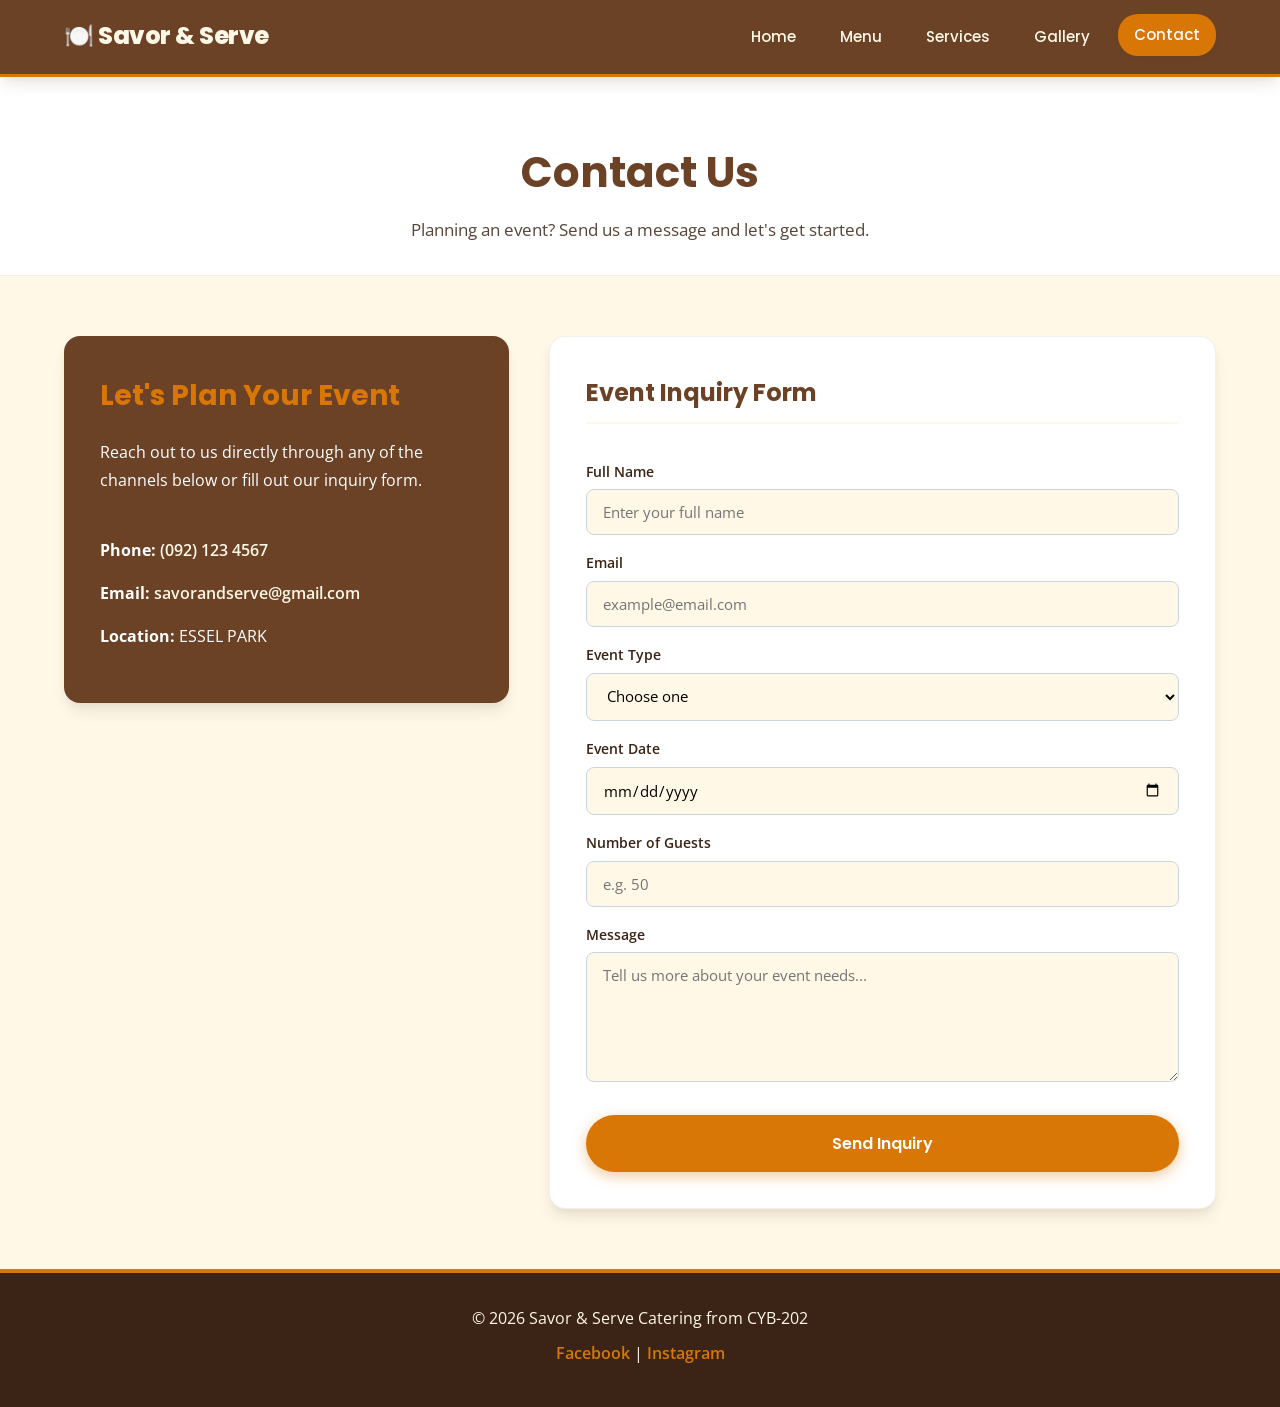
<file: contact.html>
<!DOCTYPE html>
<html lang="en">
<head>
    <meta charset="UTF-8">
    <meta name="viewport" content="width=device-width, initial-scale=1.0">
    <meta name="description" content="Send an inquiry to Savor & Serve Catering to plan your upcoming event.">
    <title>Savor &amp; Serve Catering | Contact</title>
    <link rel="stylesheet" href="style.css">
</head>
<body>
<header>
    <div class="navbar">
        <div class="logo">🍽️ Savor &amp; Serve</div>
        <nav aria-label="Main navigation">
            <a class="" href="index.html">Home</a>
            <a class="" href="menu.html">Menu</a>
            <a class="" href="services.html">Services</a>
            <a class="" href="gallery.html">Gallery</a>
            <a class="active" href="contact.html">Contact</a>
        </nav>
    </div>
</header>

<main>
<div class="page-title">
    <h1>Contact Us</h1>
    <p>Planning an event? Send us a message and let's get started.</p>
</div>

<section>
    <div class="container">
        <div class="contact-grid">
            <div class="contact-info">
                <h2>Let's Plan Your Event</h2>
                <p>Reach out to us directly through any of the channels below or fill out our inquiry form.</p>
                <br>
                <p><strong>Phone:</strong> <a href="tel:+63123456789">(092) 123 4567</a></p>
                <p><strong>Email:</strong> <a href="mailto:savorandserve@gmail.com">savorandserve@gmail.com</a></p>
                <p><strong>Location:</strong> ESSEL PARK</p>
            </div>

            <form action="#" method="post">
                <fieldset>
                    <legend>Event Inquiry Form</legend>

                    <label for="name">Full Name</label>
                    <input id="name" name="name" type="text" placeholder="Enter your full name" required>

                    <label for="email">Email</label>
                    <input id="email" name="email" type="email" placeholder="example@email.com" required>

                    <label for="event">Event Type</label>
                    <select id="event" name="event" required>
                        <option value="">Choose one</option>
                        <option>Birthday</option>
                        <option>Wedding</option>
                        <option>Corporate Event</option>
                        <option>Private Party</option>
                        <option>School Event</option>
                    </select>

                    <label for="date">Event Date</label>
                    <input id="date" name="date" type="date" required>

                    <label for="guests">Number of Guests</label>
                    <input id="guests" name="guests" type="number" min="1" placeholder="e.g. 50" required>

                    <label for="message">Message</label>
                    <textarea id="message" name="message" placeholder="Tell us more about your event needs..."></textarea>

                    <button class="btn" type="submit">Send Inquiry</button>
                </fieldset>
            </form>
        </div>
    </div>
</section>
</main>

<footer>
    <p>&copy; 2026 Savor &amp; Serve Catering from CYB-202</p>
    <p>
        <a href="https://www.facebook.com/" target="_blank" rel="noopener">Facebook</a> |
        <a href="https://www.instagram.com/" target="_blank" rel="noopener">Instagram</a>
    </p>
</footer>
</body>
</html>
</file>
<file: style.css>
/* ==========================================================================
   STYLE GUIDE & CSS VARIABLES
   Bagalayos, Carl Laurence
   Tibe, Prince
   Tayag, Carl Angel
   ========================================================================== */
@import url('https://fonts.googleapis.com/css2?family=Open+Sans:ital,wght@0,400;0,600;1,400&family=Poppins:wght@500;600;700;800&display=swap');

:root {
    --cream: #FFF8E7;
    --warm-brown: #6B4226;
    --orange: #D97706;
    --orange-hover: #b45309;
    --dark-brown: #3B2416;
    --white: #FFFFFF;
    --shadow-sm: 0 4px 6px -1px rgba(59, 36, 22, 0.05);
    --shadow-md: 0 10px 15px -3px rgba(59, 36, 22, 0.1), 0 4px 6px -2px rgba(59, 36, 22, 0.05);
    --shadow-lg: 0 20px 25px -5px rgba(59, 36, 22, 0.15), 0 10px 10px -5px rgba(59, 36, 22, 0.04);
    --transition: all 0.3s cubic-bezier(0.4, 0, 0.2, 1);
}

/* Base Reset & Typography */
* {
    box-sizing: border-box;
    margin: 0;
    padding: 0;
}

html {
    scroll-behavior: smooth;
}

body {
    font-family: 'Open Sans', sans-serif;
    background-color: var(--cream);
    color: var(--dark-brown);
    line-height: 1.7;
    display: flex;
    flex-direction: column;
    min-height: 100vh;
}

h1, h2, h3, h4, .logo, .btn, nav a {
    font-family: 'Poppins', sans-serif;
}

a {
    transition: var(--transition);
}

/* Focus States for Accessibility */
a:focus-visible, button:focus-visible, input:focus-visible, select:focus-visible, textarea:focus-visible {
    outline: 3px solid var(--orange);
    outline-offset: 3px;
}

/* ==========================================================================
   NAVIGATION & HEADER
   ========================================================================== */
header {
    background-color: var(--warm-brown);
    position: sticky;
    top: 0;
    z-index: 1000;
    box-shadow: var(--shadow-md);
    border-bottom: 3px solid var(--orange);
}

.navbar {
    max-width: 1200px;
    margin: 0 auto;
    padding: 16px 24px;
    display: flex;
    justify-content: space-between;
    align-items: center;
}

.logo {
    font-size: 24px;
    font-weight: 800;
    color: var(--cream);
    letter-spacing: -0.5px;
    display: flex;
    align-items: center;
    gap: 8px;
    transition: var(--transition);
}

.logo:hover {
    color: var(--orange);
    transform: scale(1.02);
}

nav {
    display: flex;
    gap: 12px;
}

nav a {
    color: var(--cream);
    text-decoration: none;
    padding: 8px 16px;
    font-size: 15px;
    font-weight: 500;
    border-radius: 20px;
    position: relative;
    transition: var(--transition);
}

nav a:hover,
nav a.active {
    color: var(--white);
    background-color: var(--orange);
    box-shadow: var(--shadow-sm);
    transform: translateY(-2px);
}

/* ==========================================================================
   PAGE HERO & TITLE HEADERS
   ========================================================================== */
.hero {
    min-height: 520px;
    padding: 100px 20px;
    background: linear-gradient(rgba(59, 36, 22, 0.75), rgba(59, 36, 22, 0.75)),
                url('https://images.unsplash.com/photo-1555244162-803834f70033?auto=format&fit=crop&w=1600&q=80') center/cover no-repeat;
    color: var(--white);
    display: flex;
    align-items: center;
    justify-content: center;
    text-align: center;
    position: relative;
    overflow: hidden;
}

.hero-text {
    max-width: 750px;
    animation: fadeIn 1s ease-out;
}

.hero-text p:first-child {
    font-family: 'Poppins', sans-serif;
    letter-spacing: 3px;
    font-weight: 700;
    color: var(--orange);
    margin-bottom: 8px;
    font-size: 14px;
}

.hero h1 {
    font-size: 52px;
    font-weight: 800;
    line-height: 1.15;
    margin-bottom: 16px;
    text-shadow: 0 2px 4px rgba(0, 0, 0, 0.3);
}

.hero p {
    font-size: 19px;
    margin-bottom: 28px;
    color: var(--cream);
}

.page-title {
    text-align: center;
    padding: 60px 20px 30px;
    background-color: var(--white);
    border-bottom: 1px solid rgba(107, 66, 38, 0.1);
}

.page-title h1 {
    font-size: 42px;
    color: var(--warm-brown);
    margin-bottom: 8px;
}

.page-title p {
    color: var(--dark-brown);
    font-size: 17px;
    opacity: 0.85;
}

/* ==========================================================================
   BUTTONS & INTERACTIVE ELEMENTS
   ========================================================================== */
.btn {
    display: inline-flex;
    align-items: center;
    justify-content: center;
    background-color: var(--orange);
    color: var(--white);
    padding: 14px 32px;
    border-radius: 30px;
    text-decoration: none;
    font-weight: 600;
    font-size: 16px;
    border: 2px solid transparent;
    box-shadow: 0 4px 14px rgba(217, 119, 6, 0.4);
    cursor: pointer;
    transition: var(--transition);
}

.btn:hover {
    background-color: var(--orange-hover);
    transform: translateY(-3px) scale(1.02);
    box-shadow: 0 6px 20px rgba(217, 119, 6, 0.5);
}

.btn:active {
    transform: translateY(-1px);
}

/* ==========================================================================
   CONTAINERS & CARDS
   ========================================================================== */
main {
    flex: 1;
}

.container {
    width: 90%;
    max-width: 1200px;
    margin: 0 auto;
}

section {
    padding: 60px 0;
}

.intro {
    text-align: center;
    max-width: 800px;
    margin: 0 auto;
    background: var(--white);
    padding: 40px;
    border-radius: 16px;
    box-shadow: var(--shadow-md);
    border-top: 5px solid var(--orange);
}

.intro h2 {
    font-size: 32px;
    color: var(--warm-brown);
    margin-bottom: 16px;
}

.cards {
    display: grid;
    grid-template-columns: repeat(auto-fit, minmax(300px, 1fr));
    gap: 28px;
    margin-top: 20px;
}

.card {
    background-color: var(--white);
    border-radius: 16px;
    padding: 28px;
    box-shadow: var(--shadow-sm);
    border: 1px solid rgba(107, 66, 38, 0.08);
    transition: var(--transition);
    display: flex;
    flex-direction: column;
    position: relative;
    overflow: hidden;
}

.card:hover {
    transform: translateY(-8px);
    box-shadow: var(--shadow-lg);
    border-color: var(--orange);
}

.card h3 {
    color: var(--warm-brown);
    font-size: 22px;
    margin-bottom: 10px;
}

.card p {
    color: var(--dark-brown);
    font-size: 15px;
}

.card-img-wrapper {
    width: 100%;
    height: 200px;
    overflow: hidden;
    border-radius: 12px;
    margin-bottom: 18px;
}

.card img {
    width: 100%;
    height: 100%;
    object-fit: cover;
    transition: var(--transition);
}

.card:hover img {
    transform: scale(1.08);
}

/* ==========================================================================
   MENU & TABLES
   ========================================================================== */
.menu-table-container {
    overflow-x: auto;
    border-radius: 16px;
    box-shadow: var(--shadow-md);
    margin-top: 30px;
}

.menu-table {
    width: 100%;
    border-collapse: collapse;
    background-color: var(--white);
    text-align: left;
}

.menu-table caption {
    caption-side: top;
    font-family: 'Poppins', sans-serif;
    font-weight: 700;
    font-size: 20px;
    color: var(--warm-brown);
    margin-bottom: 16px;
    text-align: left;
}

.menu-table th {
    background-color: var(--warm-brown);
    color: var(--white);
    padding: 16px 20px;
    font-size: 15px;
    text-transform: uppercase;
    letter-spacing: 0.5px;
}

.menu-table td {
    padding: 16px 20px;
    border-bottom: 1px solid var(--cream);
    transition: var(--transition);
}

.menu-table tbody tr {
    transition: var(--transition);
}

.menu-table tbody tr:hover {
    background-color: var(--cream);
    transform: scale(1.005);
}

.menu-table tbody tr:hover td {
    color: var(--orange-hover);
    font-weight: 600;
}

/* ==========================================================================
   GALLERY
   ========================================================================== */
.gallery {
    display: grid;
    grid-template-columns: repeat(auto-fill, minmax(320px, 1fr));
    gap: 24px;
}

.gallery figure {
    position: relative;
    border-radius: 16px;
    overflow: hidden;
    box-shadow: var(--shadow-sm);
    background-color: var(--dark-brown);
    height: 260px;
}

.gallery img {
    width: 100%;
    height: 100%;
    object-fit: cover;
    transition: transform 0.5s ease;
}

.gallery figure:hover img {
    transform: scale(1.1);
    opacity: 0.85;
}

.gallery figcaption {
    position: absolute;
    bottom: 0;
    left: 0;
    right: 0;
    background: linear-gradient(transparent, rgba(59, 36, 22, 0.9));
    color: var(--white);
    padding: 20px;
    font-family: 'Poppins', sans-serif;
    font-size: 18px;
    font-weight: 600;
    transform: translateY(10px);
    opacity: 0;
    transition: var(--transition);
}

.gallery figure:hover figcaption {
    transform: translateY(0);
    opacity: 1;
}

/* ==========================================================================
   CONTACT & FORM
   ========================================================================== */
.contact-grid {
    display: grid;
    grid-template-columns: 1fr 1.5fr;
    gap: 40px;
    align-items: start;
}

.contact-info {
    background-color: var(--warm-brown);
    color: var(--white);
    padding: 36px;
    border-radius: 16px;
    box-shadow: var(--shadow-md);
}

.contact-info h2 {
    color: var(--orange);
    font-size: 28px;
    margin-bottom: 20px;
}

.contact-info p {
    margin-bottom: 16px;
    font-size: 16px;
}

.contact-info a {
    color: var(--cream);
    text-decoration: none;
    font-weight: 600;
}

.contact-info a:hover {
    color: var(--orange);
    text-decoration: underline;
}

form {
    background-color: var(--white);
    padding: 36px;
    border-radius: 16px;
    box-shadow: var(--shadow-md);
    border: 1px solid rgba(107, 66, 38, 0.08);
}

fieldset {
    border: none;
    padding: 0;
    margin: 0;
}

legend {
    font-family: 'Poppins', sans-serif;
    font-size: 24px;
    font-weight: 700;
    color: var(--warm-brown);
    margin-bottom: 20px;
    width: 100%;
    border-bottom: 2px solid var(--cream);
    padding-bottom: 8px;
}

label {
    display: block;
    margin-top: 16px;
    font-weight: 600;
    font-size: 14px;
    color: var(--dark-brown);
}

input, select, textarea {
    width: 100%;
    padding: 12px 16px;
    margin-top: 6px;
    border: 1px solid #cbd5e1;
    border-radius: 8px;
    font-family: 'Open Sans', sans-serif;
    font-size: 15px;
    background-color: var(--cream);
    transition: var(--transition);
}

input:hover, select:hover, textarea:hover {
    border-color: var(--warm-brown);
}

input:focus, select:focus, textarea:focus {
    background-color: var(--white);
    border-color: var(--orange);
    box-shadow: 0 0 0 3px rgba(217, 119, 6, 0.2);
}

textarea {
    min-height: 130px;
    resize: vertical;
}

form .btn {
    margin-top: 24px;
    width: 100%;
}

/* ==========================================================================
   FOOTER
   ========================================================================== */
footer {
    background-color: var(--dark-brown);
    color: var(--cream);
    text-align: center;
    padding: 32px 20px;
    margin-top: auto;
    border-top: 4px solid var(--orange);
}

footer p {
    margin-bottom: 8px;
}

footer a {
    color: var(--orange);
    text-decoration: none;
    font-weight: 600;
}

footer a:hover {
    color: var(--white);
    text-decoration: underline;
}

/* ==========================================================================
   RESPONSIVE DESIGN & PRINT
   ========================================================================== */
@media (max-width: 800px) {
    .navbar {
        flex-direction: column;
        gap: 16px;
        text-align: center;
    }

    nav {
        flex-wrap: wrap;
        justify-content: center;
    }

    nav a {
        padding: 6px 12px;
        font-size: 14px;
    }

    .hero h1 {
        font-size: 36px;
    }

    .contact-grid {
        grid-template-columns: 1fr;
    }

    .cards, .gallery {
        grid-template-columns: 1fr;
    }
}

@media print {
    nav, .btn, form {
        display: none !important;
    }

    body {
        background-color: var(--white);
        color: black;
    }

    header, footer {
        background: none;
        color: black;
        border: none;
    }
}


/* ==========================================================================
   HOMEPAGE EXTENSIONS: MASTERPIECES, TESTIMONIAL & EVENT CTA
   Cream, Brown & Orange Theme
   ========================================================================== */

.section-heading {
    max-width: 760px;
    margin: 0 auto 38px;
    text-align: center;
}

.section-heading h2,
.experience-copy h2,
.testimonial-wrap h2,
.home-cta h2 {
    color: #4b2e20;
    font-size: clamp(28px, 3.2vw, 40px);
    line-height: 1.2;
    margin-bottom: 14px;
}

.section-heading > p:last-child,
.experience-copy > p:not(.eyebrow),
.home-cta > p:not(.eyebrow) {
    color: #6f6259;
}

.eyebrow {
    color: #c87528;
    font-family: 'Poppins', sans-serif;
    font-weight: 700;
    font-size: 12px;
    letter-spacing: 2.5px;
    margin-bottom: 12px;
}

/* MASTERPIECES SECTION */
.masterpieces-section {
    padding: 90px 0;
    background-color: #fffdf7;
    color: #4b2e20;
}

.masterpiece-cards {
    margin-top: 0;
}

.masterpiece-card {
    padding: 18px;
    background-color: #ffffff;
    border: 1px solid #eee2d5;
    border-radius: 16px;
}

.masterpiece-card .card-img-wrapper {
    height: 235px;
    overflow: hidden;
    border-radius: 12px;
}

.dish-label {
    display: inline-block;
    align-self: flex-start;
    color: #8b4e1d;
    background-color: #fff1d6;
    padding: 5px 10px;
    border-radius: 20px;
    font-family: 'Poppins', sans-serif;
    font-size: 10px;
    font-weight: 700;
    letter-spacing: 1px;
    margin: 0 0 12px;
}

.center-action {
    text-align: center;
    margin-top: 34px;
}

/* EXPERIENCE SECTION */
.experience-section {
    padding: 90px 0;
    background-color: #f7efe4;
    color: #4b2e20;
}

.experience-grid {
    display: grid;
    grid-template-columns: 1fr 1fr;
    align-items: center;
    gap: 58px;
}

.experience-photo {
    min-height: 440px;
    border-radius: 22px;
    background:
        linear-gradient(rgba(59, 36, 22, 0.08), rgba(59, 36, 22, 0.08)),
        url('https://images.unsplash.com/photo-1511795409834-ef04bbd61622?auto=format&fit=crop&w=1200&q=85')
        center / cover no-repeat;
    box-shadow: 0 10px 30px rgba(75, 46, 32, 0.12);
}

.experience-copy h2 {
    margin-bottom: 18px;
}

.experience-copy > p:not(.eyebrow) {
    margin-bottom: 20px;
}

.benefit-list {
    list-style: none;
    display: grid;
    gap: 12px;
    margin: 24px 0;
    padding: 0;
}

.benefit-list li {
    display: flex;
    align-items: flex-start;
    gap: 10px;
}

.benefit-list span {
    display: inline-grid;
    place-items: center;
    flex: 0 0 24px;
    width: 24px;
    height: 24px;
    border-radius: 50%;
    background-color: #f6dfb8;
    color: #4b2e20;
    font-weight: 800;
}

.text-link {
    color: #4b2e20;
    font-weight: 700;
    text-decoration: none;
    border-bottom: 2px solid #c87528;
    padding-bottom: 4px;
}

.text-link:hover {
    color: #a8541a;
}

/* TESTIMONIAL SECTION */
.testimonial-section {
    padding: 85px 0 95px;
    background-color: #ffffff;
    color: #4b2e20;
    text-align: center;
}

.testimonial-wrap {
    max-width: 900px;
    margin: 0 auto;
}

.testimonial-card {
    max-width: 760px;
    margin: 30px auto 0;
    padding: 38px 42px;
    border: 1px dashed rgba(107, 66, 38, 0.3);
    border-radius: 18px;
    background-color: #fffefa;
}

.stars {
    color: #e68a00;
    letter-spacing: 3px;
    font-size: 23px;
    margin-bottom: 18px;
}

.testimonial-card blockquote {
    color: #665b53;
    font-size: 18px;
    font-style: italic;
    line-height: 1.8;
    margin: 0;
}

.testimonial-author {
    margin-top: 22px;
    color: #4b2e20;
    font-weight: 700;
    font-size: 14px;
}

/* FINAL CALL TO ACTION */
.home-cta-section {
    padding: 25px 0 100px;
    background-color: #ffffff;
}

.home-cta {
    max-width: 960px;
    margin: 0 auto;
    text-align: center;
    padding: 54px 35px;
    border: 1px solid #eadfd4;
    border-radius: 18px;
    background: linear-gradient(135deg, #fffdf7, #ffffff);
    box-shadow: 0 5px 20px rgba(75, 46, 32, 0.06);
}

.home-cta h2 {
    margin-bottom: 14px;
}

.home-cta > p:not(.eyebrow) {
    margin-bottom: 26px;
}

/* RESPONSIVE LAYOUT */
@media (max-width: 800px) {
    .masterpieces-section,
    .experience-section {
        padding: 60px 0;
    }

    .experience-grid {
        grid-template-columns: 1fr;
        gap: 32px;
    }

    .experience-photo {
        min-height: 300px;
    }

    .testimonial-section {
        padding: 60px 0;
    }

    .testimonial-card {
        padding: 28px 22px;
    }

    .testimonial-card blockquote {
        font-size: 16px;
    }

    .home-cta-section {
        padding-bottom: 65px;
    }

    .home-cta {
        padding: 40px 22px;
    }
}
</file>
